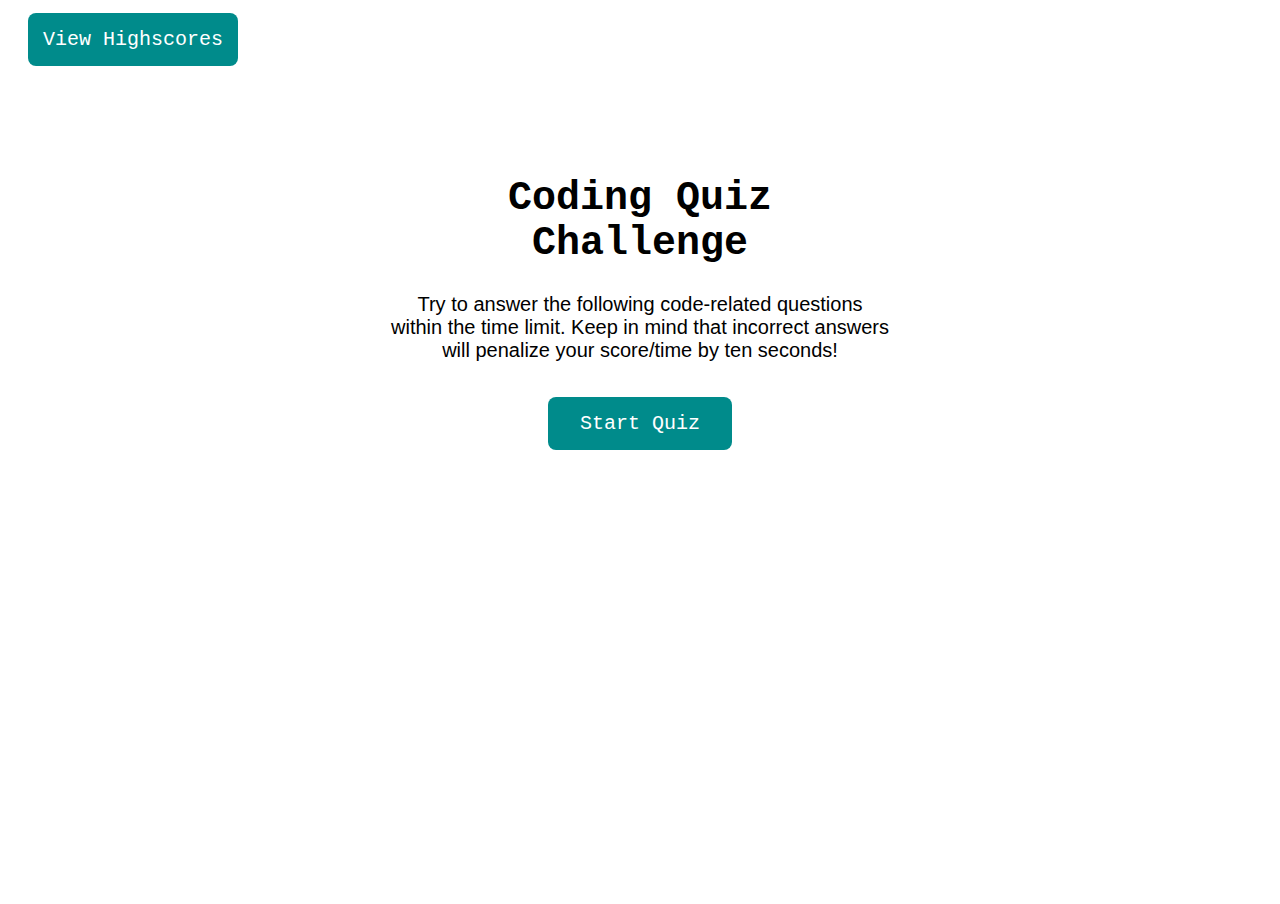
<file: index.html>
<!DOCTYPE html>
<html lang="en">
  <head>
    <meta charset="UTF-8" />
    <meta name="viewport" content="width=device-width, initial-scale=1.0" />
    <link rel="stylesheet" type="text/css" href="./assets/style.css" />

    <title>Code Quiz</title>
  </head>
</html>
<body>
    <a class="scores" href="./highscores.html">View Highscores</a>
    <div id="currentTime"></div>
    <div id="container">
      <div id="questionsDiv">
        <h1>Coding Quiz Challenge</h1>
          <p>
          Try to answer the following code-related questions within the time
          limit. Keep in mind that incorrect answers will penalize your
          score/time by ten seconds!
          </p>
            <ul id="choicesUl"></ul>
        <button id="startTime">Start Quiz</button>
      </div>
    </div>

    <script src="./assets/script.js"></script>
  </body>
</html>
</file>
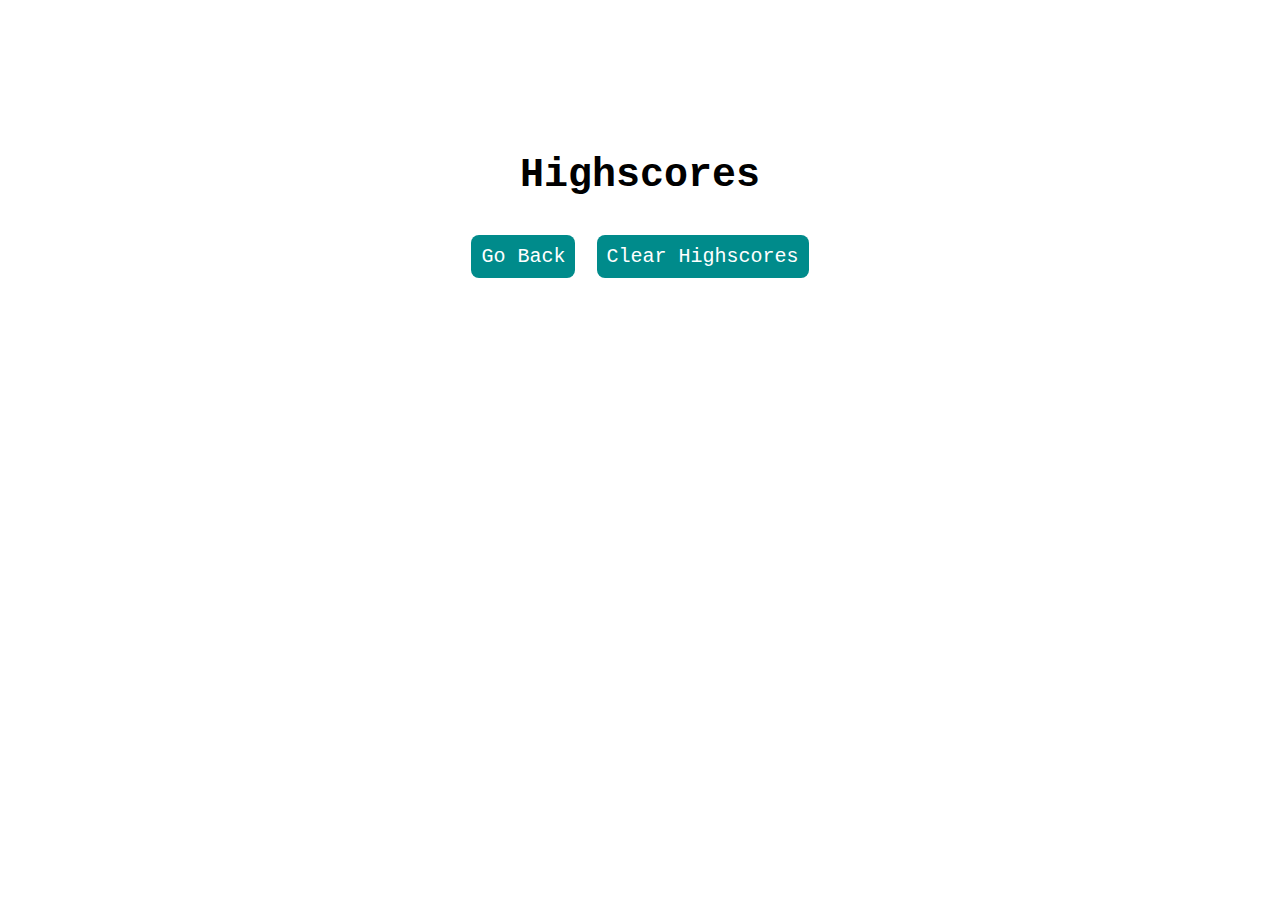
<file: highscores.html>
<!DOCTYPE html>
<html lang="en">
  <head>
    <meta charset="UTF-8" />
    <meta name="viewport" content="width=device-width, initial-scale=1.0" />
    <link rel="stylesheet" type="text/css" href="./assets/style.css" />
    <title>High Scores</title>
  </head>
</html>

 <body>
   
    <div id="container">
      
      <div id="currentTime"></div>
     
      <div id="questionsDiv">
        <h1>Highscores</h1>
        <ul id="highScore"></ul>
          <button id="goBack">Go Back</button>
          <button id="clear" value="reset">Clear Highscores</button>
        </div>
        
      </div>
    </div>
    <script src="./assets/highscores.js"></script>
  </body>
</html>
</file>
<file: assets/style.css>
/* Sets default font-family for all elements and padding for the body element */
* {
  font-family: 'Courier New', Courier, monospace;
}

  body {
    padding: 20px;
  }

  /* Formats div containers to help center content and provide adequate spacing */
  #container {
    display: block;
    width: 500px;
    height: 700px;
    margin-left: auto;
    margin-right: auto;
    margin-top: 125px;
  }

  #questionsDiv {
    text-align: center;
    font-size: 35px;
    margin-right: 150px;
    width: 500px;
  }

  /* Formats div container for "Correct!" and "Wrong!" alerts */
  #createDiv {
    margin-top: 15px;
    border-top: 2px solid plum;
  } 

  /* Formats the "Start Quiz" button */
  #startTime {
    padding: 15px 32px;
    font-size: 20px;
  }
  
  /* Formats the timer position and font-size */
  #currentTime {
    float: right;
    font-size: 20px;
  }


  /* General formatting for h1, p, and li elements */
  h1 {
    text-align: center;
    font-size: 40px;
  }

  p {
    font-family: Arial, Helvetica, sans-serif;
    font-size: 20px;
  }

  li {
    background-color: darkcyan;
    margin-top: 10px;
    padding: .5rem 1rem;
    width: 80%;
    font-size: 2rem;
    color: white;
    border-radius: .5rem;
    font-weight: 400;
  }

  /* Formats "View Highscores" link */
  .scores {
    text-decoration: none;
    padding: 15px;
    margin-right: 50px;
  }

  /* Formats all button elements; additional formatting to "View Highscores" link */
  button, .scores {
    background-color: darkcyan;
    color: white;
    font-size: 20px;
    cursor: pointer;
    border-radius: 8px;
    border: none;
  }

  /* Formats the input data field for user to enter initials */
  input {
    width: 15rem;
    height: 2rem;
    border: 1px solid plum;
    border-radius: 8px;
    background-color: darkcyan;
    opacity: 50%;
    color: white;
    font-size: 20px;
    font-family: Arial, Helvetica, sans-serif;
  }

  /* Formats li, button, and input elements, and "View Highscores" link with a hover pseudo-class */
  li:hover, .scores:hover, button:hover, input:hover {
    background-color: plum;
    transition: 2s;
  }

  /* Formats the "Submit", "Go Back", and "Clear Highscores" buttons */
  #submit {
    margin-left: 10px;
    margin-bottom: 10px;
    padding: 15px 32px;
  }

  #goBack {
    padding: 10px;
    text-decoration: none;
  }
  
  #clear {
    padding: 10px;
    text-align: center;
  }
</file>
